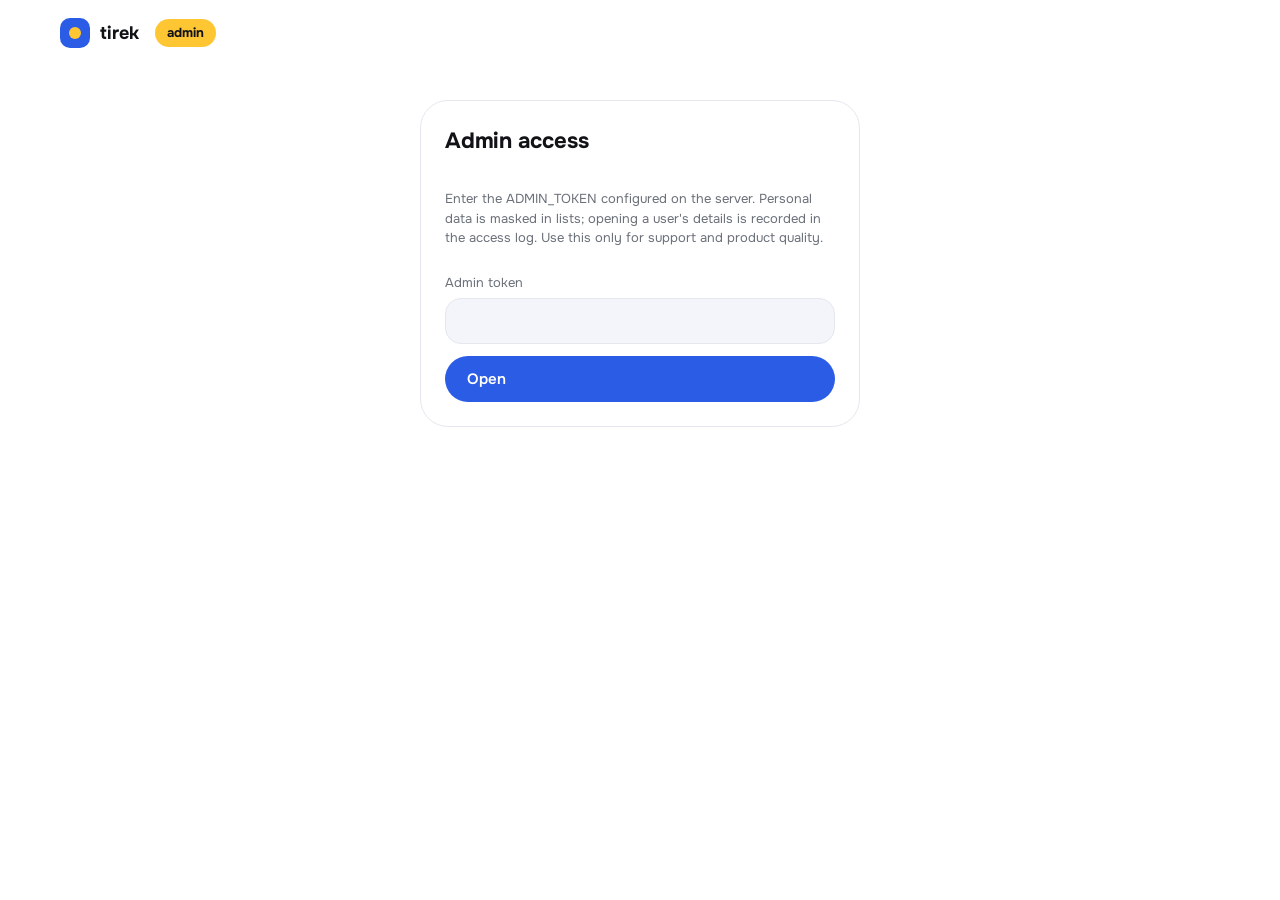
<file: prototype2/frontend/admin.html>
<!DOCTYPE html>
<html lang="en">
<head>
<meta charset="utf-8">
<meta name="viewport" content="width=device-width, initial-scale=1">
<meta name="robots" content="noindex, nofollow">
<title>tirek admin</title>
<script>try{var t=localStorage.getItem('tirek-theme');if(t)document.documentElement.dataset.theme=t;}catch(e){}</script>
<link href="https://fonts.googleapis.com/css2?family=Onest:wght@400;500;600;700&display=swap" rel="stylesheet">
<link rel="stylesheet" href="styles.css?v=202611142207">
<style>
table{width:100%;border-collapse:collapse;font-size:13px}
th,td{text-align:left;padding:10px 8px;border-bottom:1px solid var(--line);vertical-align:top}
th{color:var(--mu);font-weight:500}
tr.click{cursor:pointer}tr.click:hover{background:var(--soft)}
pre{white-space:pre-wrap;background:var(--soft);border-radius:16px;padding:14px;font-size:12px;max-height:360px;overflow:auto}
.kpis{display:grid;grid-template-columns:repeat(4,1fr);gap:12px}
.kpis .blk{margin:0;padding:18px}.kpis .big{font-size:34px}
@media(max-width:800px){.kpis{grid-template-columns:1fr 1fr}}
</style>
</head>
<body>
<header><a class="logo" href="./"><i></i>tirek <span class="chip y" style="margin:0 0 0 6px">admin</span></a>
  <nav id="tabs" class="hide"><button data-t="overview" class="on">Overview</button><button data-t="feedback">Feedback</button><button data-t="users">Users</button><button data-t="audit">Access log</button></nav>
  <div class="tools"><button class="btn small ghost hide" id="out">Lock</button></div></header>
<main>
  <form class="card auth" id="login">
    <h2>Admin access</h2>
    <p class="sm mu">Enter the ADMIN_TOKEN configured on the server. Personal data is masked in lists; opening a user's details is recorded in the access log. Use this only for support and product quality.</p>
    <label>Admin token<input type="password" id="tok" autocomplete="off" required></label>
    <div class="ferr" id="lerr"></div>
    <button class="btn blue">Open</button>
  </form>
  <section id="view"></section>
</main>
<script src="config.js?v=202611142207"></script>
<script src="admin.js?v=202611142207"></script>
</body>
</html>
</file>
<file: prototype2/frontend/styles.css>
/* tirek — prototype 2. Flat, minimal: four colors (blue, yellow, green, white) + ink for text. No gradients, no glows. */
:root{
  --blue:#2B5CE6;--yellow:#FFC633;--green:#16A05A;--white:#FFFFFF;
  --bg:#FFFFFF;--card:#FFFFFF;--soft:#F3F5FA;--line:#E4E7EE;--tx:#111317;--mu:#6B7079;--onblue:#FFFFFF;--onyellow:#111317;--ongreen:#FFFFFF;
  --btn:#111317;--btntx:#FFFFFF;--r:28px;--r2:18px;
}
:root[data-theme="dark"]{--bg:#0E0F12;--card:#16181C;--soft:#1D2025;--line:#2A2D33;--tx:#F4F5F7;--mu:#9A9FA8;--btn:#FFFFFF;--btntx:#111317}
@media (prefers-color-scheme:dark){:root:not([data-theme="light"]){--bg:#0E0F12;--card:#16181C;--soft:#1D2025;--line:#2A2D33;--tx:#F4F5F7;--mu:#9A9FA8;--btn:#FFFFFF;--btntx:#111317}}
*{box-sizing:border-box}
body{margin:0;background:var(--bg);color:var(--tx);font:15px/1.5 Onest,system-ui,sans-serif;-webkit-font-smoothing:antialiased}
button,input,textarea,select{font:inherit;color:inherit}button{cursor:pointer}button:disabled{opacity:.45;cursor:not-allowed}
:focus-visible{outline:3px solid var(--blue);outline-offset:2px}
a{color:var(--blue)}
.hide{display:none!important}
h1{font-size:clamp(28px,4vw,48px);line-height:1.05;letter-spacing:-.02em;margin:0 0 10px;font-weight:700}
h2{font-size:22px;letter-spacing:-.01em;margin:0 0 6px;font-weight:700}
h3{font-size:15px;margin:0 0 8px;font-weight:600}
.mu{color:var(--mu)}.sm{font-size:13px}
.row{display:flex;gap:10px;align-items:center;flex-wrap:wrap}
.between{justify-content:space-between}
.grid2{display:grid;grid-template-columns:1fr 1fr;gap:16px}
.grid3{display:grid;grid-template-columns:repeat(3,1fr);gap:16px}
.grid4{display:grid;grid-template-columns:repeat(4,1fr);gap:16px}

/* header */
header{display:flex;align-items:center;gap:18px;max-width:1200px;margin:0 auto;padding:18px 20px}
.logo{display:flex;align-items:center;gap:10px;font-weight:700;font-size:18px;text-decoration:none;color:var(--tx)}
.logo i{width:30px;height:30px;border-radius:10px;background:var(--blue);display:grid;place-items:center}
.logo i::after{content:"";width:12px;height:12px;border-radius:50%;background:var(--yellow)}
nav{display:flex;gap:6px;flex:1;justify-content:safe center;overflow-x:auto}
nav button{border:0;background:none;border-radius:999px;padding:9px 16px;color:var(--mu);white-space:nowrap;font-weight:500}
nav button.on{background:var(--blue);color:var(--onblue)}
nav button i{font-style:normal;margin-left:6px;color:var(--green)}nav button.on i{color:var(--yellow)}
.tools{display:flex;gap:8px;align-items:center;margin-left:auto}
.tool{border:1.5px solid var(--line);background:var(--card);border-radius:999px;height:38px;min-width:38px;padding:0 12px;display:flex;align-items:center;gap:8px}
.tool.on{background:var(--yellow);border-color:var(--yellow);color:var(--onyellow)}
.eq{width:12px;height:12px;display:inline-block;background:linear-gradient(90deg,currentColor 3px,transparent 3px 5px,currentColor 5px 8px,transparent 8px 10px,currentColor 10px);transform-origin:bottom}
.tool.on .eq{animation:eq 1.4s ease-in-out infinite alternate}@keyframes eq{to{transform:scaleY(.4)}}
#vol{width:70px;accent-color:var(--blue)}
.who{font-size:13px;color:var(--mu);white-space:nowrap}

main{max-width:1200px;margin:0 auto;padding:4px 20px 60px}
.card{background:var(--card);border:1.5px solid var(--line);border-radius:var(--r);padding:24px;margin-bottom:16px}
.btn{border:0;border-radius:999px;padding:12px 22px;background:var(--btn);color:var(--btntx);font-weight:600;text-decoration:none;display:inline-flex;align-items:center;gap:8px}
.btn.blue{background:var(--blue);color:var(--onblue)}.btn.yellow{background:var(--yellow);color:var(--onyellow)}.btn.green{background:var(--green);color:var(--ongreen)}
.btn.ghost{background:transparent;border:1.5px solid var(--line);color:var(--tx)}
.btn.small{padding:7px 14px;font-size:13px}.btn.big{padding:15px 30px;font-size:16px}
textarea,input[type=text],input[type=email],input[type=password],input:not([type]),select{width:100%;border:1.5px solid var(--line);background:var(--soft);border-radius:16px;padding:12px 14px;outline:0}
textarea{min-height:160px;resize:vertical}
textarea:focus,input:focus,select:focus{border-color:var(--blue)}
label.fld{display:flex;flex-direction:column;gap:6px;font-size:13px;color:var(--mu)}
.chip{display:inline-block;border-radius:999px;padding:4px 12px;font-size:13px;margin:0 6px 6px 0;background:var(--soft)}
.chip.g{background:var(--green);color:var(--ongreen)}.chip.y{background:var(--yellow);color:var(--onyellow)}.chip.b{background:var(--blue);color:var(--onblue)}
.chip.o{background:transparent;border:1.5px solid var(--line)}
.err{border-radius:16px;padding:12px 16px;background:var(--yellow);color:var(--onyellow);font-size:14px;margin:12px 0}
.empty{padding:40px;text-align:center;color:var(--mu)}
.spin{display:inline-block;width:18px;height:18px;border:3px solid var(--soft);border-top-color:var(--blue);border-radius:50%;animation:sp .9s linear infinite;vertical-align:-4px}
@keyframes sp{to{transform:rotate(360deg)}}
.loading{display:flex;flex-direction:column;align-items:center;gap:12px;padding:60px 20px;text-align:center}
.loading .spin{width:34px;height:34px}
#toast{position:fixed;left:50%;bottom:24px;transform:translate(-50%,30px);background:var(--btn);color:var(--btntx);padding:12px 22px;border-radius:999px;opacity:0;transition:.3s;pointer-events:none;z-index:20}
#toast.on{opacity:1;transform:translate(-50%,0)}
details>summary{cursor:pointer;list-style:none;color:var(--mu);font-size:13px;font-weight:500}
details>summary::-webkit-details-marker{display:none}
details>summary::after{content:" +";}details[open]>summary::after{content:" –"}
details[open]>summary{margin-bottom:10px}

/* color blocks */
.blk{border-radius:var(--r);padding:24px;margin-bottom:16px}
.blk.blue{background:var(--blue);color:var(--onblue)}.blk.yellow{background:var(--yellow);color:var(--onyellow)}.blk.green{background:var(--green);color:var(--ongreen)}
.blk .lbl{font-size:13px;font-weight:600;opacity:.85;text-transform:uppercase;letter-spacing:.06em}
.blk .big{font-size:clamp(30px,4.4vw,52px);font-weight:700;letter-spacing:-.02em;line-height:1.05;margin:8px 0 6px}
.blk .sub{font-size:14px;opacity:.9}
.blk details>summary{color:inherit;opacity:.85}
.blk a{color:inherit}
.meter{height:10px;border-radius:999px;background:rgba(0,0,0,.14);overflow:hidden;margin-top:12px}.meter i{display:block;height:100%;border-radius:999px;background:currentColor;transition:width 1s ease}

/* landing */
.mapwrap{position:relative;border-radius:36px;overflow:hidden;height:min(74vh,700px);min-height:520px;background:var(--soft);color:var(--tx)}
#globe{position:absolute;inset:0;width:100%;height:100%;cursor:grab;touch-action:none}#globe:active{cursor:grabbing}
.mtop{position:absolute;top:24px;left:28px;right:28px;display:flex;justify-content:space-between;gap:16px;flex-wrap:wrap;pointer-events:none}
.mtop>*{pointer-events:auto}
.mtitle h1{margin:0}
.mtitle p{margin:6px 0 0;color:var(--mu)}
.mctl{display:flex;gap:8px;align-items:flex-end;flex-wrap:wrap}
.mctl select{width:auto;background:var(--card);padding:8px 12px;border-radius:999px;font-size:13px}
.seg{display:flex;background:var(--card);border:1.5px solid var(--line);border-radius:999px;overflow:hidden}
.seg button{border:0;background:none;padding:7px 14px;font-size:13px;color:var(--mu)}.seg button.on{background:var(--blue);color:var(--onblue)}
.legend{position:absolute;left:20px;bottom:20px;background:var(--card);border-radius:var(--r2);padding:12px 16px;min-width:210px}
.legend summary{color:var(--tx)}
.legend button{display:flex;align-items:center;gap:10px;width:100%;background:none;border:0;padding:3px 0;font-size:13px;text-align:left;color:var(--tx)}
.legend button.off{opacity:.3}.legend button em{font-style:normal;margin-left:auto;color:var(--mu);font-variant-numeric:tabular-nums}
.sw{width:10px;height:10px;border-radius:50%;background:currentColor;flex:none}
.feed{position:absolute;right:20px;top:170px;bottom:20px;width:280px;background:var(--card);border-radius:var(--r2);padding:14px 16px;overflow:hidden;display:flex;flex-direction:column}
.feed h3,.legend h3{font-size:12px;font-weight:600;color:var(--mu);margin:0 0 8px;text-transform:uppercase;letter-spacing:.06em}
.feed ul{list-style:none;margin:0;padding:0;overflow:hidden;flex:1}
.feed li{display:grid;grid-template-columns:10px 1fr auto;gap:10px;align-items:center;padding:8px 0;border-bottom:1px solid var(--line);font-size:13px;animation:fin .4s ease}
.feed li small{display:block;color:var(--mu);font-size:11px}
.feed li b{font-variant-numeric:tabular-nums}.feed li b.hi{background:var(--green);color:var(--ongreen);border-radius:999px;padding:1px 8px}
@keyframes fin{from{opacity:0;transform:translateY(-6px)}}
.mstats{position:absolute;left:50%;transform:translateX(-50%);bottom:20px;display:flex;gap:8px}
.mstat{background:var(--card);border-radius:var(--r2);padding:10px 16px;text-align:center;min-width:110px}
.mstat b{display:block;font-size:20px;font-variant-numeric:tabular-nums}.mstat small{color:var(--mu);font-size:11px}
.mnote{display:none}
.about{margin:56px 0 24px}
.about .goal{font-size:clamp(22px,2.6vw,32px);font-weight:700;letter-spacing:-.01em;max-width:28ch;line-height:1.2;margin:8px 0 28px}
.tile{border-radius:var(--r);padding:22px;min-height:230px;display:flex;flex-direction:column;justify-content:space-between}
.tile svg{width:100%;height:110px}
.tile b{font-size:18px;display:block}.tile span{font-size:14px;opacity:.85}
.tile.blue{background:var(--blue);color:var(--onblue)}.tile.yellow{background:var(--yellow);color:var(--onyellow)}.tile.green{background:var(--green);color:var(--ongreen)}
.tile.white{background:var(--card);border:1.5px solid var(--line)}
.authcta{display:flex;gap:12px;justify-content:center;margin:32px 0}
.auth{max-width:440px;margin:30px auto;display:flex;flex-direction:column;gap:12px}
.auth label{display:flex;flex-direction:column;gap:6px;font-size:13px;color:var(--mu)}
.ferr:empty{display:none}.ferr{border-radius:16px;padding:10px 14px;background:var(--yellow);color:var(--onyellow);font-size:14px}

/* profile */
.drop{display:block;border:2px dashed var(--line);border-radius:var(--r2);padding:26px;text-align:center;cursor:pointer;color:var(--mu)}
.drop.ok{border:0;background:var(--green);color:var(--ongreen)}

/* report */
.hero3{display:grid;grid-template-columns:1.6fr 1fr 1fr;gap:16px}
.hero3 .blk{margin:0}
.spark{width:100%;height:70px;display:block}
.hist{display:flex;justify-content:space-between;align-items:center;gap:10px;padding:12px 0;border-bottom:1px solid var(--line)}.hist:last-child{border:0}
.trow{display:grid;grid-template-columns:110px 1fr;gap:12px;align-items:start;padding:10px 0}
.alt{display:grid;grid-template-columns:1fr 140px 60px;gap:14px;align-items:center;padding:12px 0;border-bottom:1px solid var(--line)}
.alt:last-of-type{border:0}
.bar{height:10px;border-radius:999px;background:var(--soft);overflow:hidden}.bar i{display:block;height:100%;border-radius:999px;background:var(--blue)}
.step{display:grid;grid-template-columns:40px 1fr;gap:14px;padding:10px 0}
.step .n{width:40px;height:40px;border-radius:14px;display:grid;place-items:center;font-weight:700}
.step:nth-of-type(1) .n{background:var(--blue);color:var(--onblue)}.step:nth-of-type(2) .n{background:var(--yellow);color:var(--onyellow)}.step:nth-of-type(3) .n{background:var(--green);color:var(--ongreen)}
.vac{display:grid;grid-template-columns:26px 1fr auto;gap:14px;padding:16px;border:1.5px solid var(--line);border-radius:var(--r2);margin-bottom:10px;align-items:start}
.vac.sel{border-color:var(--blue);background:var(--soft)}
.vac input{width:20px;height:20px;accent-color:var(--blue);margin-top:2px}
.vac .pay{font-size:20px;font-weight:700;white-space:nowrap}
.vac .pay small{font-size:12px;color:var(--mu);font-weight:500}
.fit{display:inline-block;border-radius:999px;padding:2px 10px;font-size:12px;font-weight:600;background:var(--soft)}
.fit.hi{background:var(--green);color:var(--ongreen)}.fit.mid{background:var(--yellow);color:var(--onyellow)}
.sticky{position:sticky;bottom:14px;display:flex;justify-content:space-between;align-items:center;gap:12px;background:var(--blue);color:var(--onblue);border-radius:999px;padding:10px 10px 10px 24px;margin-top:12px;z-index:5}
.sticky .btn{background:var(--yellow);color:var(--onyellow)}

/* roadmap / interview */
.ms{border-radius:var(--r);padding:22px;margin-bottom:14px;border:1.5px solid var(--line)}
.ms .head{display:flex;gap:12px;align-items:center;margin-bottom:10px}
.links a{display:inline-block;margin:0 8px 8px 0;font-size:13px;background:var(--soft);color:var(--tx);border-radius:999px;padding:6px 12px;text-decoration:none}
.links a:hover{background:var(--blue);color:var(--onblue)}
.mcq{border:1.5px solid var(--line);border-radius:var(--r2);padding:18px;margin-bottom:12px}
.mcq label{display:flex;gap:10px;align-items:flex-start;padding:9px 12px;border-radius:12px;cursor:pointer}
.mcq label:hover{background:var(--soft)}
.mcq label.right{background:var(--green);color:var(--ongreen)}.mcq label.wrong{background:var(--yellow);color:var(--onyellow)}
.mcq input{margin-top:4px;accent-color:var(--blue)}
.rub{display:grid;grid-template-columns:170px 1fr 40px;gap:10px;align-items:center;padding:5px 0}
.score{font-size:40px;font-weight:700;color:var(--blue);line-height:1}
blockquote{margin:6px 0;padding:4px 12px;border-left:3px solid var(--blue);color:var(--mu);font-size:14px}
.stars button{background:none;border:0;font-size:30px;color:var(--line);padding:0 2px}.stars button.on{color:var(--yellow)}
.choice{display:flex;gap:8px}.choice button.on{background:var(--blue);color:var(--onblue);border-color:var(--blue)}

@media(max-width:980px){
  header{flex-wrap:wrap}nav{order:3;flex-basis:100%;justify-content:flex-start}.who{display:none}
  .grid2,.grid3,.hero3{grid-template-columns:1fr}.grid4{grid-template-columns:1fr 1fr}
  .mapwrap{height:auto;min-height:720px}.mtop{position:relative;top:0;left:0;right:0;padding:20px}
  .feed{top:auto;height:170px;width:auto;left:16px;right:16px;bottom:84px}.legend,.mnote{display:none}.mstats{bottom:16px}.mstat{min-width:84px;padding:8px}
  .alt{grid-template-columns:1fr 70px}.alt .bar{grid-column:1/-1}.vac{grid-template-columns:24px 1fr}.vac>div:last-child{grid-column:2}
  .rub{grid-template-columns:1fr 40px}.rub .bar{grid-column:1/-1}
}
@media(max-width:560px){.grid4{grid-template-columns:1fr}.authcta{flex-direction:column}}
@media(prefers-reduced-motion:reduce){*{transition:none!important;animation:none!important}}
/* consent + privacy + footer */
.consents{display:flex;flex-direction:column;gap:8px;margin:4px 0}
.auth label.ck{flex-direction:row;align-items:flex-start;gap:10px;color:var(--tx);font-size:13px}
.ck input{width:18px;height:18px;margin-top:1px;accent-color:var(--blue);flex:none}
.ck em{color:var(--mu);font-style:normal}
.privacy h3{margin-top:22px}.privacy ul{padding-left:20px}.privacy li{margin:6px 0}
footer{max-width:1200px;margin:0 auto;padding:20px;display:flex;gap:16px;justify-content:center;font-size:13px;color:var(--mu)}
footer a{color:var(--mu)}
/* country picker */
.cpick{position:relative}
.cpick input{padding-left:44px}
.cflag{position:absolute;left:14px;top:50%;transform:translateY(-50%);font-size:18px;line-height:1;pointer-events:none}
.clist{position:absolute;z-index:30;left:0;right:0;top:calc(100% + 6px);max-height:260px;overflow:auto;list-style:none;margin:0;padding:6px;background:var(--card);border:1.5px solid var(--line);border-radius:16px}
.clist li{padding:9px 12px;border-radius:10px;cursor:pointer;color:var(--tx);font-size:14px}
.clist li.on,.clist li:hover{background:var(--blue);color:var(--onblue)}
.clist li.none{color:var(--mu);cursor:default;background:none}
</file>
